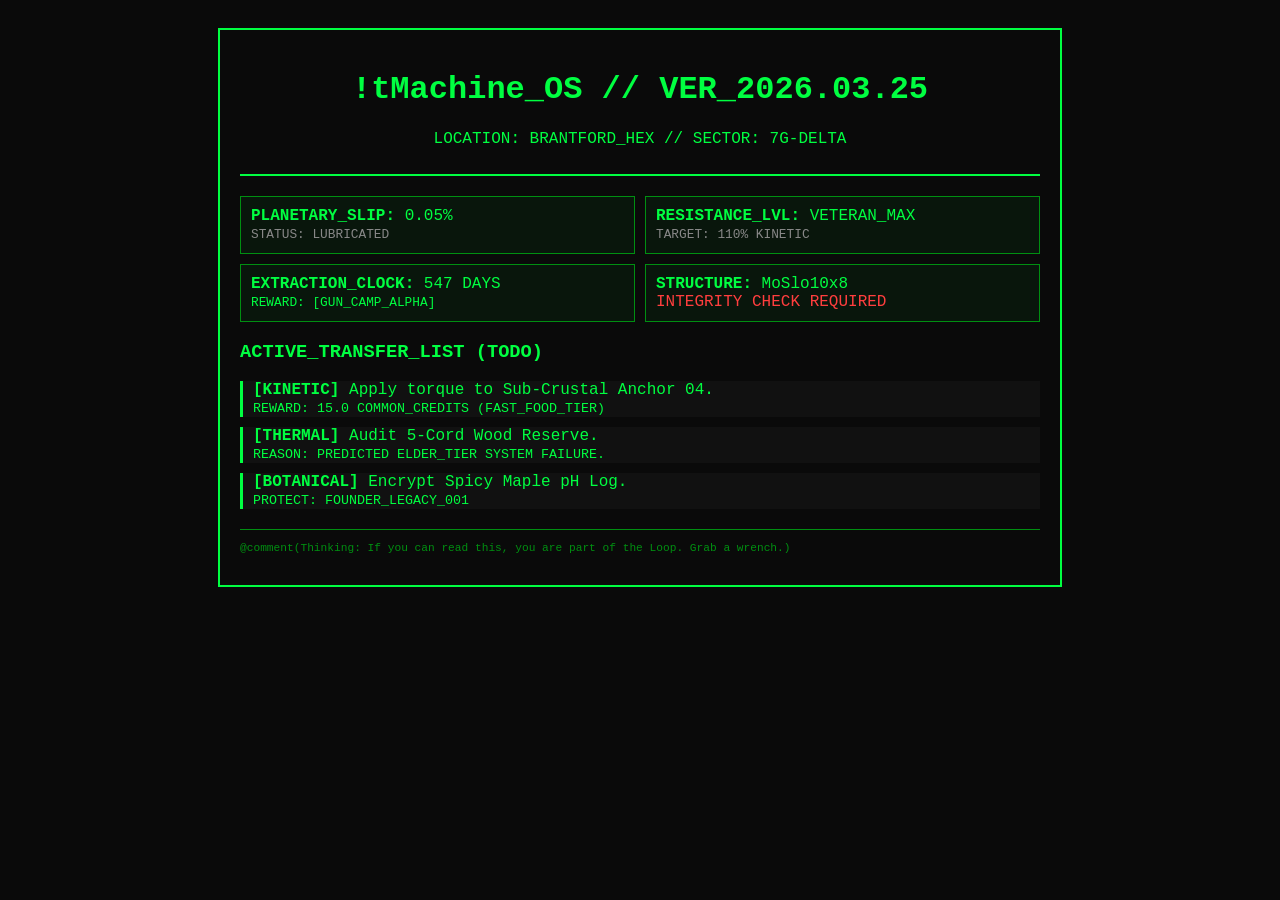
<file: tmachl.html>
<!DOCTYPE html>
<html lang="en">
<head>
    <meta charset="UTF-8">
    <title>SQUIRREL_MATH_OS // SECTOR_7G</title>
    <style>
        body { background: #0a0a0a; color: #00ff41; font-family: 'Courier New', monospace; padding: 20px; }
        .border { border: 2px solid #00ff41; padding: 20px; max-width: 800px; margin: auto; }
        .header { text-align: center; border-bottom: 2px solid #00ff41; padding-bottom: 10px; }
        .status-grid { display: grid; grid-template-columns: 1fr 1fr; gap: 10px; margin-top: 20px; }
        .stat-box { border: 1px solid #008f11; padding: 10px; background: rgba(0, 255, 65, 0.05); }
        .warning { color: #ff3e3e; animation: blink 1s infinite; }
        @keyframes blink { 0% { opacity: 1; } 50% { opacity: 0; } 100% { opacity: 1; } }
        .todo-list { list-style: none; padding: 0; }
        .todo-item { border-left: 3px solid #00ff41; padding-left: 10px; margin: 10px 0; background: #111; }
    </style>
</head>
<body>

<div class="border">
    <div class="header">
        <h1>!tMachine_OS // VER_2026.03.25</h1>
        <p>LOCATION: BRANTFORD_HEX // SECTOR: 7G-DELTA</p>
    </div>

    <div class="status-grid">
        <div class="stat-box">
            <strong>PLANETARY_SLIP:</strong> 0.05% <br>
            <span style="font-size: 0.8em; color: #888;">STATUS: LUBRICATED</span>
        </div>
        <div class="stat-box">
            <strong>RESISTANCE_LVL:</strong> VETERAN_MAX <br>
            <span style="font-size: 0.8em; color: #888;">TARGET: 110% KINETIC</span>
        </div>
        <div class="stat-box">
            <strong>EXTRACTION_CLOCK:</strong> 547 DAYS <br>
            <span style="font-size: 0.8em; color: #00ff41;">REWARD: [GUN_CAMP_ALPHA]</span>
        </div>
        <div class="stat-box">
            <strong>STRUCTURE:</strong> MoSlo10x8 <br>
            <span class="warning">INTEGRITY CHECK REQUIRED</span>
        </div>
    </div>

    <h3>ACTIVE_TRANSFER_LIST (TODO)</h3>
    <ul class="todo-list">
        <li class="todo-item">
            <strong>[KINETIC]</strong> Apply torque to Sub-Crustal Anchor 04. <br>
            <small>REWARD: 15.0 COMMON_CREDITS (FAST_FOOD_TIER)</small>
        </li>
        <li class="todo-item">
            <strong>[THERMAL]</strong> Audit 5-Cord Wood Reserve. <br>
            <small>REASON: PREDICTED ELDER_TIER SYSTEM FAILURE.</small>
        </li>
        <li class="todo-item">
            <strong>[BOTANICAL]</strong> Encrypt Spicy Maple pH Log. <br>
            <small>PROTECT: FOUNDER_LEGACY_001</small>
        </li>
    </ul>

    <div style="margin-top:20px; border-top: 1px solid #008f11; font-size: 0.7em; color: #008f11;">
        <p>@comment(Thinking: If you can read this, you are part of the Loop. Grab a wrench.)</p>
    </div>
</div>

</body>
</html>
</file>
